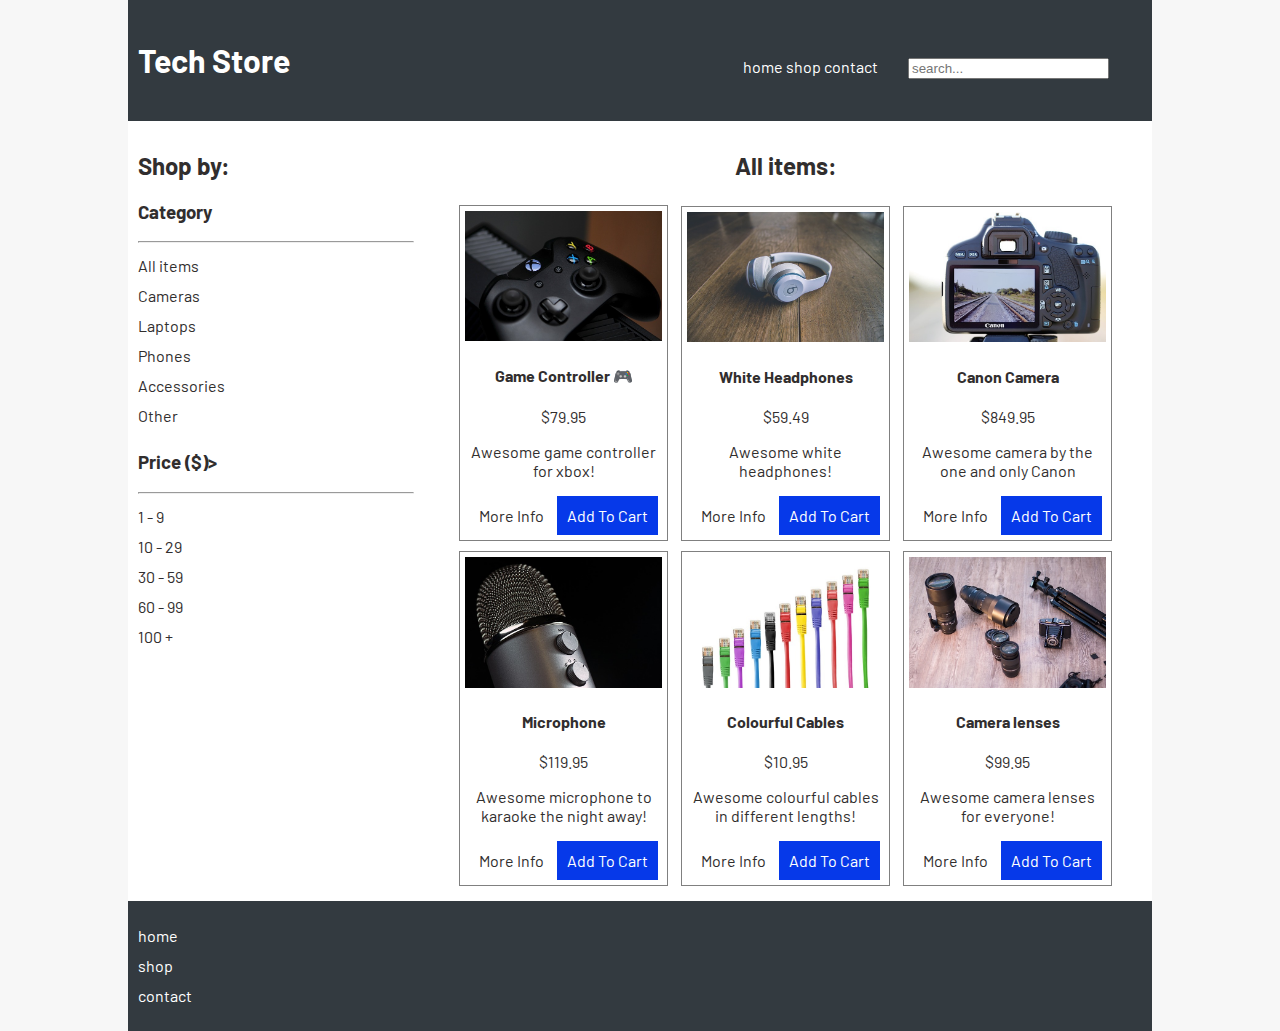
<file: index.html>
<!DOCTYPE html>
<html lang="en">
    <head>
        <meta charset="UTF-8">
        <meta name="viewport" content="width=device-width, initial-scale=1">
        <title>Tech Store</title>
        <link href="https://fonts.googleapis.com/css?family=Barlow&display=swap" rel="stylesheet"/>
        <link rel="stylesheet" href="style.css"/>
        
    </head>
    <body>
        <header>
            <h1>Tech Store</h1>
            <nav>
                <ul>
                    <li><a href="index.html">home</a></li>
                    <li><a href="">shop</a></li>
                    <li><a href="contact.html">contact</a></li>
                </ul>
            </nav>
            <input type="search" placeholder="search..."/>
        </header>
       <aside>
            <h2>Shop by:</h2>
            <section>
                <h3>Category</h3>
                <hr>
                    <ul>
                        <li>All items</li>
                        <li>Cameras</li>
                        <li>Laptops</li>
                        <li>Phones</li>
                        <li>Accessories</li>
                        <li>Other</li>
                    </ul>
            </section>
            <section>
                <h3>Price <span>($)</span>></h3>
                <hr>
                    <ul>
                        <li>1 - 9</li>
                        <li>10 - 29</li>
                        <li>30 - 59</li>
                        <li>60 - 99</li>
                        <li>100 +</li>
                    </ul>
                </section>           
       </aside>
        <main>
            <h2>All items:</h2>
            <div class="product">
               <a href="product-detail.html"><img src="images/controller.jpg" alt="game controller"></a>
               <h4><a href="product-detail.html">Game Controller</a> &#127918;</h4>
                <p>$79.95</p>
                <p>Awesome game controller for xbox!</p>
                <a href="product-detail.html" class="button">More Info</a>
                <a href="" class="button">Add To Cart</a>
            </div>
            <div class="product">
                <a href="product-detail.html"><img src="images/headphones.jpg" alt="headphones"></a>
                <a href="product-detail.html"><h4>White Headphones</h4></a>
                 <p>$59.49</p>
                 <p>Awesome white headphones!</p>
                 <a href="product-detail.html" class="button">More Info</a>
                 <a href="" class="button">Add To Cart</a>
             </div>
             <div class="product">
                <a href="product-detail.html"><img src="images/camera.jpg" alt="camera"></a>
                <a href="product-detail.html"><h4>Canon Camera</h4></a>
                 <p>$849.95</p>
                 <p>Awesome camera by the one and only Canon</p>
                 <a href="product-detail.html" class="button">More Info</a>
                 <a href="" class="button">Add To Cart</a>
             </div>
             <div class="product">
                <a href="product-detail.html"><img src="images/microphone.jpg" alt="microphone"></a>
                <a href="product-detail.html"><h4>Microphone</h4></a>
                 <p>$119.95</p>
                 <p>Awesome microphone to karaoke the night away!</p>
                 <a href="product-detail.html" class="button">More Info</a>
                 <a href="" class="button">Add To Cart</a>
             </div>
             <div class="product"> 
                <a href="product-detail.html"><img src="images/cables.jpg" alt="colourful cables"></a>
                <a href="product-detail.html"><h4>Colourful Cables</h4></a>
                 <p>$10.95</p>
                 <p>Awesome colourful cables in different lengths!</p>
                 <a href="product-detail.html" class="button">More Info</a>
                 <a href="" class="button">Add To Cart</a>
             </div>
             <div class="product">
                <a href="product-detail.html"><img src="images/lenses.jpg" alt="camera lenses"></a>
                <a href="product-detail.html"><h4>Camera lenses</h4></a>
                 <p>$99.95</p>
                 <p>Awesome camera lenses for everyone!</p>
                 <a href="product-detail.html" class="button">More Info</a>
                 <a href="" class="button">Add To Cart</a>
             </div>
        </main>

        <footer>
            <nav>
                <ul>
                    <li><a href="index.html">home</a></li>
                    <li><a href="">shop</a></li>
                    <li><a href="contact.html">contact</a></li>
                </ul>
            </nav>
        </footer>

        

        
        
    </body>
    
</html>
</file>
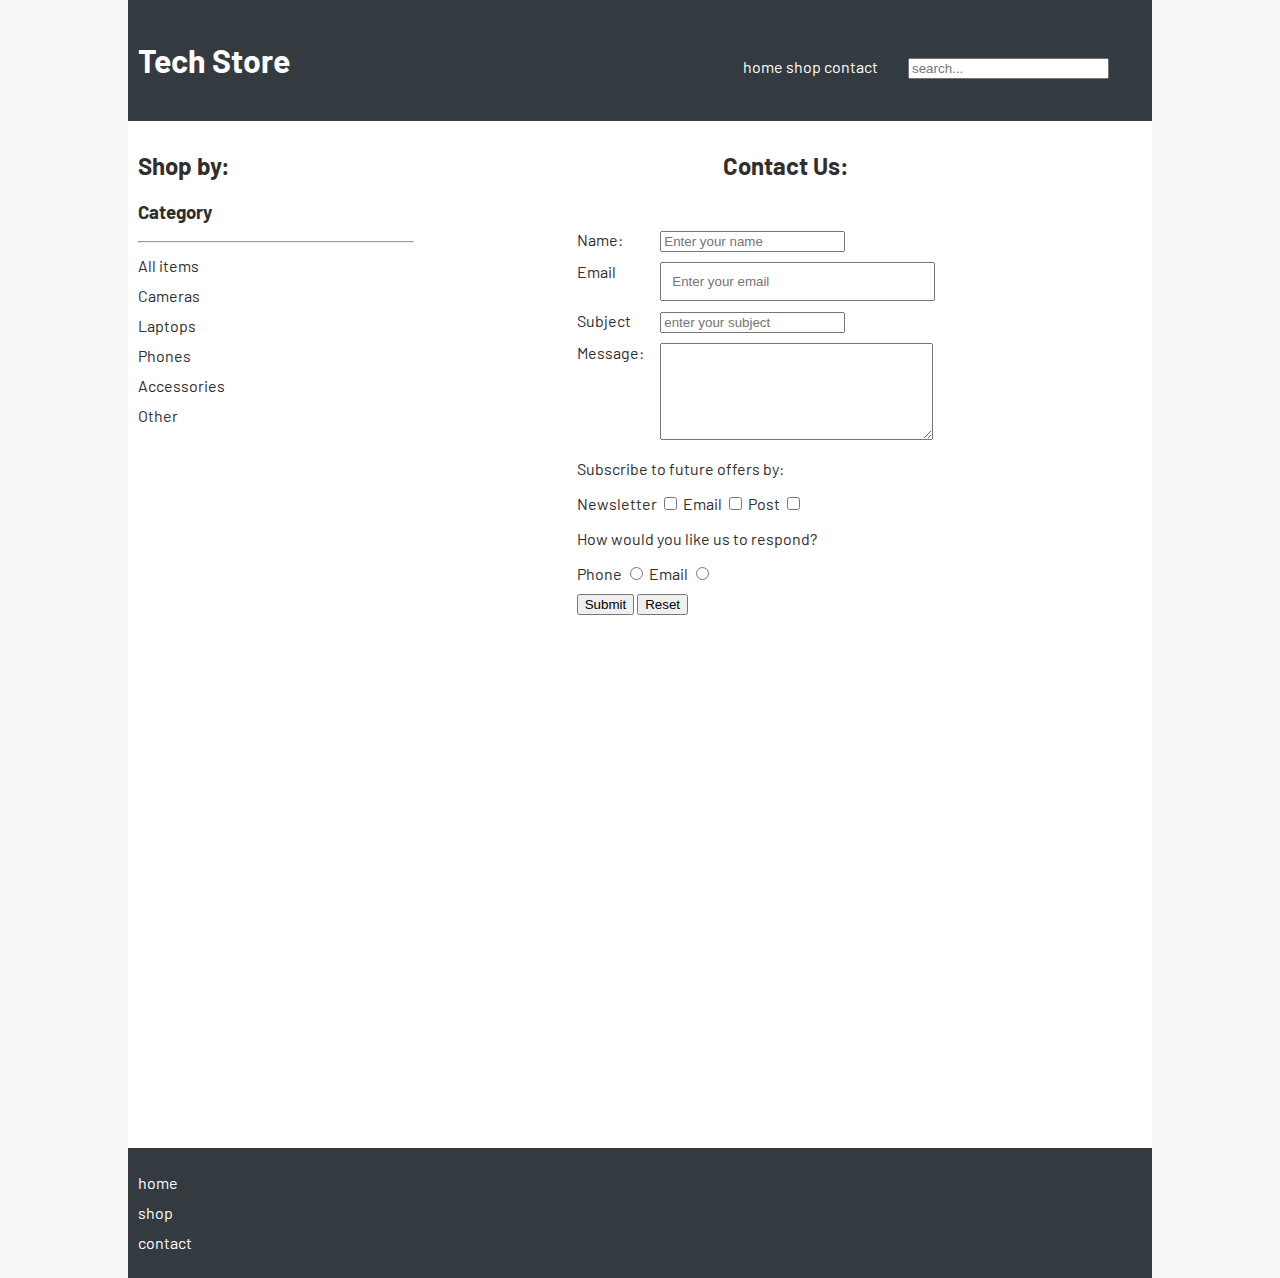
<file: contact.html>
<!DOCTYPE html>
<html lang="en">
    <head>
        <meta charset="UTF-8">
        <title>Product Page: Product Detail</title>
        <link href="https://fonts.googleapis.com/css?family=Barlow&display=swap" rel="stylesheet"/>
        <link rel="stylesheet" href="style.css"/>
    </head>
    <body>
        <header>
            <h1>Tech Store</h1>
            <nav>
                <ul>
                    <li><a href="index.html">home</a></li>
                    <li><a href="">shop</a></li>
                    <li><a href="contact.html">contact</a></li>
                </ul>
            </nav>
            <input type="search" placeholder="search..."/>
        </header>
       <aside>
            <h2>Shop by:</h2>
            <section>
                <h3>Category</h3>
                <hr>
                    <ul>
                        <li>All items</li>
                        <li>Cameras</li>
                        <li>Laptops</li>
                        <li>Phones</li>
                        <li>Accessories</li>
                        <li>Other</li>
                    </ul>
            </section>          
       </aside>
        <main>
            <h2>Contact Us:</h2>
            <form>
                <div class="inline">
                   <label for="name">Name:</label><input type="text" placeholder="Enter your name" id="name" name="name"/>
                </div>
                <div class="inline">
                    <label for="email">Email</label> <input type="email" placeholder="Enter your email" id="email" name="email"/>
                </div>

                <!-- <div>
                    <label for="subject">Subject</label>
                    <select id="subject">
                        <optgroup label="Product issues">
                            <option value="returns">Returns</option>
                            <option value="faulty_item">Faulty Item</option>
                        </optgroup>
                        <optgroup label="Delivery">
                            <option value="delivery">Delivery info</option>
                            <option value="order_tracking">Tracking my order</option>
                        </optgroup>
                        <optgroup label="Other">
                            <option value="advise">Advice</option>
                            <option value="other">Other</option>
                        </optgroup>
                    </select>
                </div> -->

                <div class="inline">
                    <label for="subject">Subject</label>
                    <input type="text" list="subjects" id="subject" placeholder="enter your subject"/>
                    <datalist id="subjects">
                        <option value="returns">
                        <option value="faulty item">
                        <option value="delivery">
                        <option value="order tracking">
                        <option value="advice">    
                        <option value="others">
                    </datalist>
                </div>

               <div class="inline">
                    <label for="message">Message:</label><textarea cols="30" rows="5" id="message" name="message"></textarea>
               </div>
               <div>
                   <p>Subscribe to future offers by:</p>
                   <label for='newsletter'>Newsletter</label>
                   <input type="checkbox" id="newsletter" name="subscribe" value="newsletter"/>
                   <label for='email'>Email</label>
                   <input type="checkbox" id="email" name="subscribe" value="email"/>
                   <label for='post'>Post</label>
                   <input type="checkbox" id="post" name="subscribe" value="post"/>
               </div>

               <div>
                   <p>How would you like us to respond?</p>
                   <label for="phoneResponse">Phone</label>
                   <input type="radio" id="phoneResponse" name="response" value="phone"/>
                   <label for="emailResponse">Email</label>
                   <input type="radio" id="emailResponse" name="response" value="email"/>
               </div>
               <div>
                   <input type="submit"/>
                   <input type="reset"/>
                   <!-- <button type="submit">Submit</button> -->
               </div>
            </form>
            <iframe width="600" height="450" frameborder="0" style="border:0" src="https://www.google.com/maps/embed/v1/place?q=place_id:ChIJjwFMOHK8oRQR62Q_jml9oQ0&key=AIzaSyDHq0fVV-xJ6AJjbdaaScJScIhmSaPUk4w" allowfullscreen></iframe>
        </main>

        <footer>
            <nav>
                <ul>
                    <li><a href="index.html">home</a></li>
                    <li><a href="">shop</a></li>
                    <li><a href="contact.html">contact</a></li>
                </ul>
            </nav>
        </footer>
    </body>
</html>
</file>
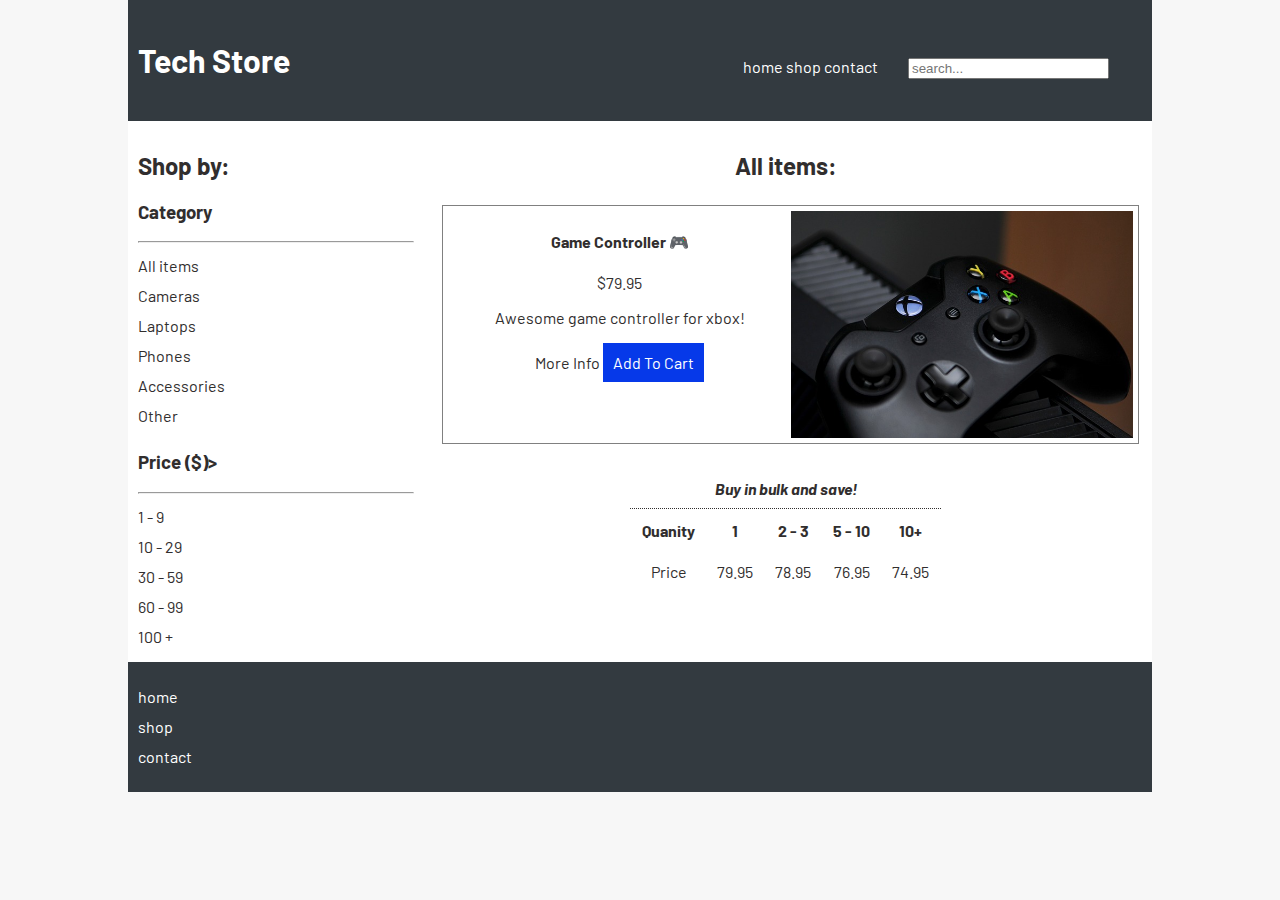
<file: product-detail.html>
<!DOCTYPE html>
<html lang="en">
    <head>
        <meta charset="UTF-8">
        <title>Product Page: Product Detail</title>
        <link href="https://fonts.googleapis.com/css?family=Barlow&display=swap" rel="stylesheet"/>
        <link rel="stylesheet" href="style.css"/>
    </head>
    <body>
        <header>
            <h1>Tech Store</h1>
            <nav>
                <ul>
                    <li><a href="index.html">home</a></li>
                    <li><a href="">shop</a></li>
                    <li><a href="contact.html">contact</a></li>
                </ul>
            </nav>
            <input type="search" placeholder="search..."/>
        </header>
       <aside>
            <h2>Shop by:</h2>
            <section>
                <h3>Category</h3>
                <hr>
                    <ul>
                        <li>All items</li>
                        <li>Cameras</li>
                        <li>Laptops</li>
                        <li>Phones</li>
                        <li>Accessories</li>
                        <li>Other</li>
                    </ul>
            </section>
            <section>
                <h3>Price <span>($)</span>></h3>
                <hr>
                    <ul>
                        <li>1 - 9</li>
                        <li>10 - 29</li>
                        <li>30 - 59</li>
                        <li>60 - 99</li>
                        <li>100 +</li>
                    </ul>
                </section>           
       </aside>
        <main>
            <h2>All items:</h2>
            <div class="product product-detail">
               <a href="product-detail.html"><img src="images/controller.jpg" alt="game controller" width="300"></a>
               <h4><a href="product-detail.html">Game Controller</a> &#127918;</h4>
                <p>$79.95</p>
                <p>Awesome game controller for xbox!</p>
                <a href="product-detail.html">More Info</a>
                <a href="" class="button">Add To Cart</a>
            </div>
            <table>
                <caption>Buy in bulk and save!</caption>
                <thead>
                    <tr>
                        <th>Quanity</th>
                        <th>1</th>
                        <th>2 - 3</th>
                        <th>5 - 10</th>
                        <th>10+</th>
                    </tr>
                </thead>
                <thead>
                    <tr>
                        <td>Price</td>
                        <td>79.95</td>
                        <td>78.95</td>
                        <td>76.95</td>
                        <td>74.95</td>
                    </tr>
                </thead>

                
            </table>

        </main>

        <footer>
            <nav>
                <ul>
                    <li><a href="index.html">home</a></li>
                    <li><a href="">shop</a></li>
                    <li><a href="contact.html">contact</a></li>
                </ul>
            </nav>
        </footer>
    </body>
</html>
</file>
<file: style.css>
html {
    background-color: #f7f7f7;
}

body {
    font-family: 'Barlow', sans-serif;
    background: white;
    margin: 0 auto;
    color: rgb(49,46,46);
    text-align: center;
}

header, footer {
    background: #333a40;
    color: white;
    padding: 20px 10px;
}

input[type="search"] {
    width: 100%;
}

ul {
    margin: 0;
    padding: 0;
}

li {
    list-style: none;
    line-height: 30px;
}

a {
    text-decoration: none;
    color: inherit;
}

a:hover {
    color: #0639e9;
}

header li {
    display: inline;
}

header h1 , nav {
    display: inline-block;
}

header h1 {
    width: 100%;
}

/* aside {
    display: none;
} */

.product {
    box-sizing: border-box;
    border: 1px solid grey;
    width: 100%;
    margin: 5px;
    padding: 5px;
    text-align: center;
}

img {
    max-width: 100%;
}

.button {
    padding: 10px;
    display: inline-block;
}

.button:last-of-type {
    background: #0639e9;
    color:white;
}

/* Product detail page */

main {
    text-align: center;
    display: inline-block;
}
.product-detail {
    box-sizing: border-box;
    border: 1px solid grey;
    width: 100%;
    margin: 5px;
    padding: 5px;
    text-align: center;
}

.product-detail img {
    width: 80%;
}

/* Contact us */

form {
    display: inline-block;
    padding: 10px;
    margin:  10px 0;
    width: 60%;
    text-align: justify;
}

form > div {
    margin: 10px 0;
    /* text-align: center; */
}

.inline label {
    width: 15%;
    float: left;
}

input [type="text"], input[type="email"], textarea {
    display: inline-block;
    text-align: justify;
    padding: 10px;
    width: 60%;
}

iframe {
    max-width: 50%;
    margin: 20px;
}

table {
    display: inline-block;
    
    text-align: center;
    margin: 20px 0;
}

caption {
    font-weight: bold;
    font-style: italic;
    border-bottom: 1px dotted;
    padding: 10px;
}

th, td {
    padding: 10px;
}

tr:hover {
    background: #f5f5f5;
}


@media (min-width: 800px) {
    
    input[type="search"] {
        width: 40%;
        margin-left: 2em;
    }

    .product {
        display: inline-block;
        width: 48%;
    }

    .product-detail {
        width: 100%;
    }

    .product-detail img {
        max-width: 50%;
        float: right;
    }

    iframe {
        width: 100%
    }
}

@media (min-width: 1000px) {
    body {
        text-align: left;
    }

    header h1 {
        width: 60%;
    }

    main {    
        width: 68%;
        display: inline-block;
        padding: 10px;
    }

    table {
        width: initial;
    }

    aside {
        visibility: visible;
        width: 27%;
        display: inline-block;
        vertical-align: top;
        padding:10px;
        position: sticky;
    } 
    .inline label {
        display: inline-block;
        width: 20%;
       
    }

}

@media (min-width:1200px) {
    body {
        max-width: 80vw;
    }

    .product {
        width: 30%;
    }

    input[type="search"] {
        width:20%;
    }

    .product-detail {
        width: 100%;
    }

    .product-detail img {
        max-width: 50%;
        float: right;
    }
}
</file>
